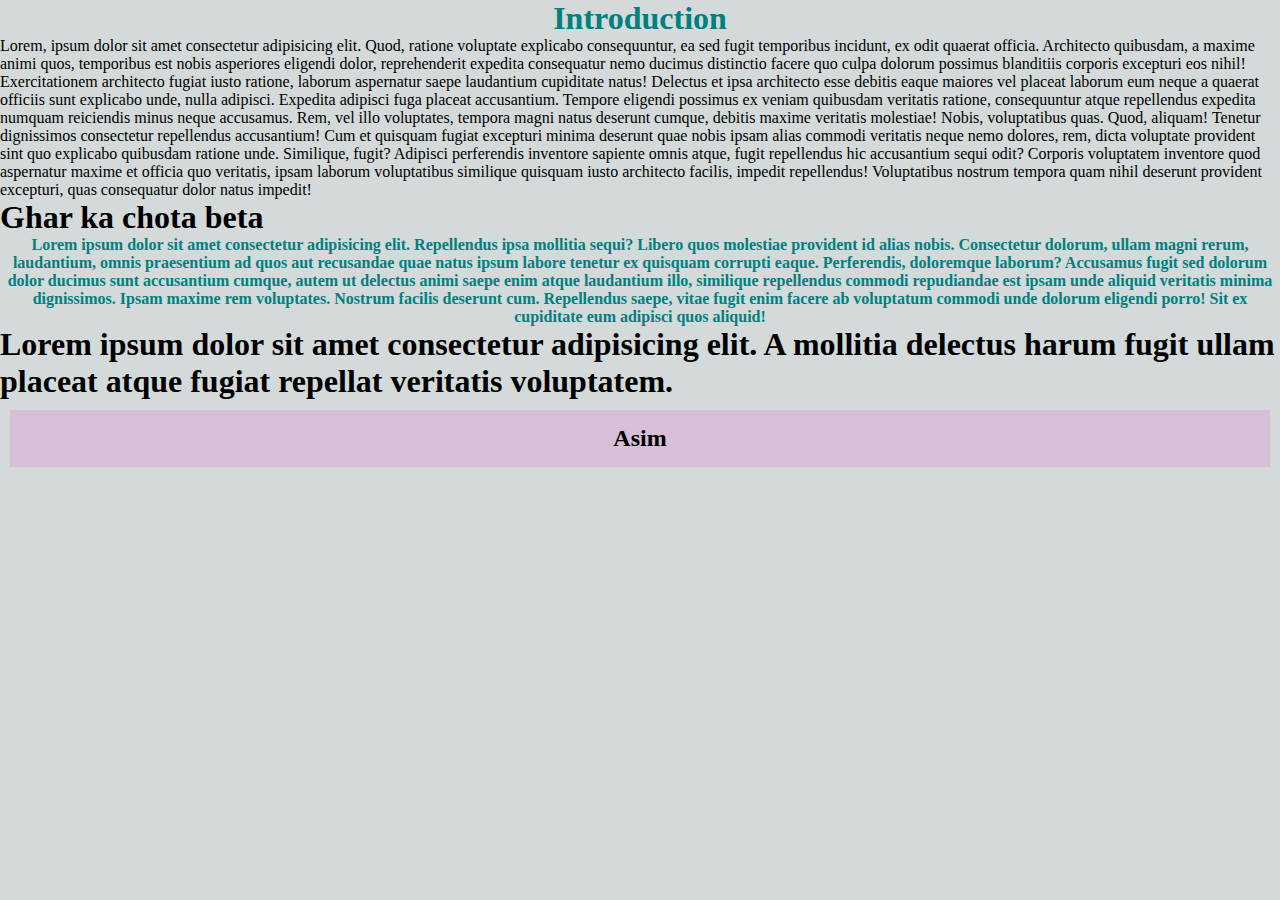
<file: classes/index.html>
<!doctype html>
<html lang="en">
  <head>
    <meta charset="UTF-8" />
    <meta name="viewport" content="width=device-width, initial-scale=1.0" />
    <title>Classes</title>
    <link rel="stylesheet" href="style.css" />
  </head>
  <body>
    <h1 class="font">Introduction</h1>
    <p>
      Lorem, ipsum  dolor sit amet consectetur adipisicing elit. Quod, ratione
      voluptate explicabo consequuntur, ea sed fugit temporibus incidunt, ex
      odit quaerat officia. Architecto quibusdam, a maxime animi quos,
      temporibus est nobis asperiores eligendi dolor, reprehenderit expedita
      consequatur nemo ducimus distinctio facere quo culpa dolorum possimus
      blanditiis corporis excepturi eos nihil! Exercitationem architecto fugiat
      iusto ratione, laborum aspernatur saepe laudantium cupiditate natus!
      Delectus et ipsa architecto esse debitis eaque maiores vel placeat laborum
      eum neque a quaerat officiis sunt explicabo unde, nulla adipisci. Expedita
      adipisci fuga placeat accusantium. Tempore eligendi possimus ex veniam
      quibusdam veritatis ratione, consequuntur atque repellendus expedita
      numquam reiciendis minus neque accusamus. Rem, vel illo voluptates,
      tempora magni natus deserunt cumque, debitis maxime veritatis molestiae!
      Nobis, voluptatibus quas. Quod, aliquam! Tenetur dignissimos consectetur
      repellendus accusantium! Cum et quisquam fugiat excepturi minima deserunt
      quae nobis ipsam alias commodi veritatis neque nemo dolores, rem, dicta
      voluptate provident sint quo explicabo quibusdam ratione unde. Similique,
      fugit? Adipisci perferendis inventore sapiente omnis atque, fugit
      repellendus hic accusantium sequi odit? Corporis voluptatem inventore quod
      aspernatur maxime et officia quo veritatis, ipsam laborum voluptatibus
      similique quisquam iusto architecto facilis, impedit repellendus!
      Voluptatibus nostrum tempora quam nihil deserunt provident excepturi, quas
      consequatur dolor natus impedit!
    </p>
    <h1>Ghar ka chota beta</h1>
    <p class="font">
      Lorem ipsum dolor sit amet consectetur adipisicing elit. Repellendus ipsa
      mollitia sequi? Libero quos molestiae provident id alias nobis.
      Consectetur dolorum, ullam magni rerum, laudantium, omnis praesentium ad
      quos aut recusandae quae natus ipsum labore tenetur ex quisquam corrupti
      eaque. Perferendis, doloremque laborum? Accusamus fugit sed dolorum dolor
      ducimus sunt accusantium cumque, autem ut delectus animi saepe enim atque
      laudantium illo, similique repellendus commodi repudiandae est ipsam unde
      aliquid veritatis minima dignissimos. Ipsam maxime rem voluptates. Nostrum
      facilis deserunt cum. Repellendus saepe, vitae fugit enim facere ab
      voluptatum commodi unde dolorum eligendi porro! Sit ex cupiditate eum
      adipisci quos aliquid!
    </p>
    <h1>
      Lorem ipsum dolor sit amet consectetur adipisicing elit. A mollitia
      delectus harum fugit ullam placeat atque fugiat repellat veritatis
      voluptatem.
    </h1>
    <h2>Asim</h2>
  </body>
</html>
</file>
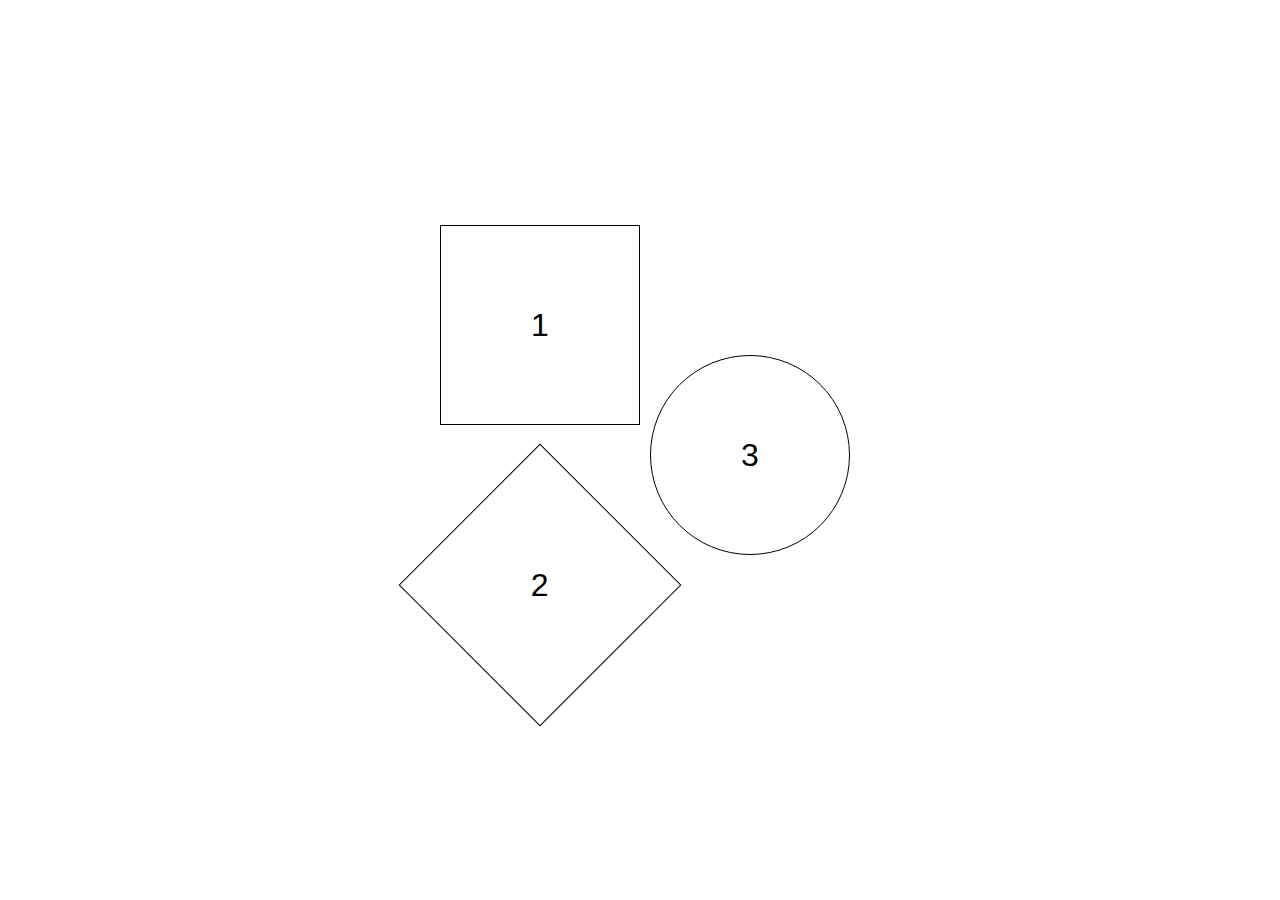
<file: ShapesHover.java/index.html>
<!DOCTYPE html>
<html lang="en">
<head>
    <meta charset="UTF-8">
    <meta name="viewport" content="width=device-width, initial-scale=1.0">
    <title>SquareHover</title>
    <link rel="stylesheet" href="style.css">
</head>
<body>
     <div id="main">
        <div class="box">
            <div id="square" class="shape"><h1>1</h1> </div>
            <div id="diamond" class="shape"><h1>2</h1></div>
        </div>
        <div id="circle" class="shape"><h1>3</h1></div>
     </div>
</body>
</html>
</file>
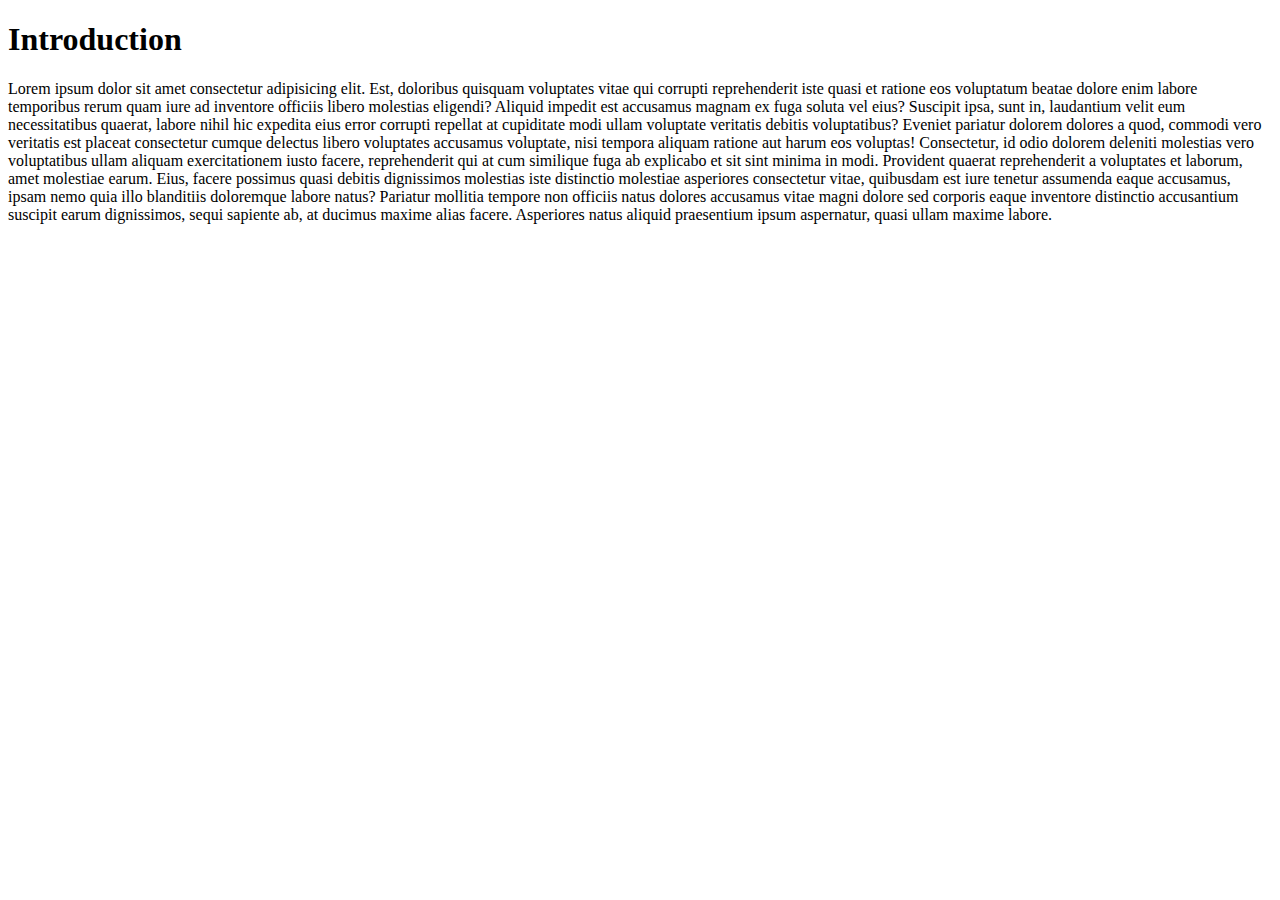
<file: BoilerCodeOfHTML.html>
<!doctype html>
<html lang="en">
  <head>
    <meta charset="UTF-8" />
    <meta name="viewport" content="width=device-width, initial-scale=1.0" />
    <title>Boiler plate</title>
  </head>
  <body>
    <h1>Introduction</h1>
    <p>
      Lorem ipsum dolor sit amet consectetur adipisicing elit. Est, doloribus
      quisquam voluptates vitae qui corrupti reprehenderit iste quasi et ratione
      eos voluptatum beatae dolore enim labore temporibus rerum quam iure ad
      inventore officiis libero molestias eligendi? Aliquid impedit est
      accusamus magnam ex fuga soluta vel eius? Suscipit ipsa, sunt in,
      laudantium velit eum necessitatibus quaerat, labore nihil hic expedita
      eius error corrupti repellat at cupiditate modi ullam voluptate veritatis
      debitis voluptatibus? Eveniet pariatur dolorem dolores a quod, commodi
      vero veritatis est placeat consectetur cumque delectus libero voluptates
      accusamus voluptate, nisi tempora aliquam ratione aut harum eos voluptas!
      Consectetur, id odio dolorem deleniti molestias vero voluptatibus ullam
      aliquam exercitationem iusto facere, reprehenderit qui at cum similique
      fuga ab explicabo et sit sint minima in modi. Provident quaerat
      reprehenderit a voluptates et laborum, amet molestiae earum. Eius, facere
      possimus quasi debitis dignissimos molestias iste distinctio molestiae
      asperiores consectetur vitae, quibusdam est iure tenetur assumenda eaque
      accusamus, ipsam nemo quia illo blanditiis doloremque labore natus?
      Pariatur mollitia tempore non officiis natus dolores accusamus vitae magni
      dolore sed corporis eaque inventore distinctio accusantium suscipit earum
      dignissimos, sequi sapiente ab, at ducimus maxime alias facere. Asperiores
      natus aliquid praesentium ipsum aspernatur, quasi ullam maxime labore.
    </p>
  </body>
</html>
</file>
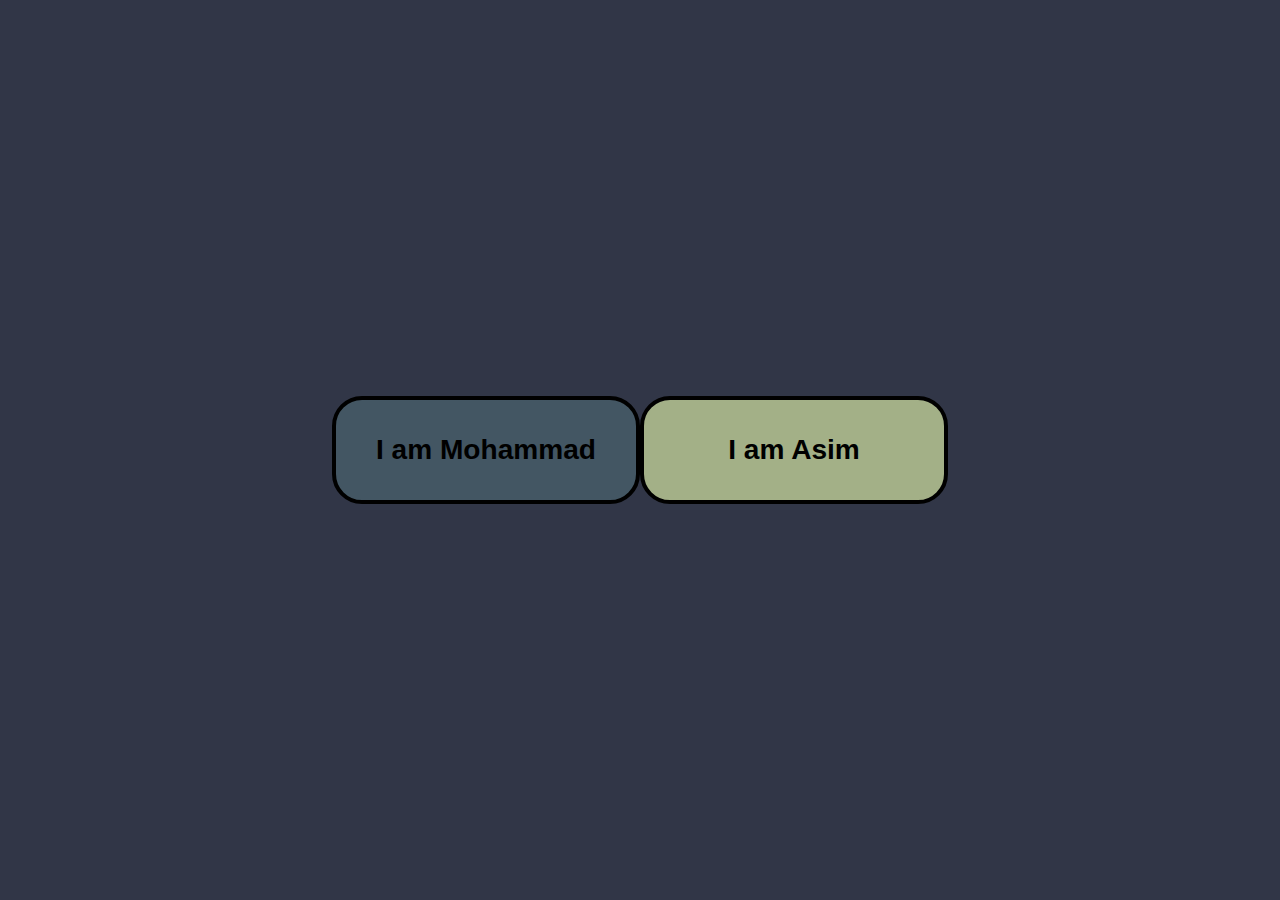
<file: shapes/ShapesAndDiv.html>
<!doctype html>
<html lang="en">
  <head>
    <meta charset="UTF-8" />
    <meta name="viewport" content="width=device-width, initial-scale=1.0" />
    <title>Shapes and Div</title>
    <link rel="stylesheet" href="shapes.css" />
  </head>
  <body>
    <div id="box1">
      <h3>I am Mohammad</h3>
    </div>
    <div id="box2">
      <h3>I am Asim</h3>
    </div>
  </body>
</html>
</file>
<file: classes/style.css>
* {
  margin: 0%;
  padding: 0%;
}
html,
body {
  background-color: #d3dad9;
  height: 100%;
  width: 100%;
}
.font {
  color: teal;
  font-weight: bold;
  text-align: center;
}
h2 {
  margin: 10px;
  padding: 15px;
  background-color: thistle;
  text-align: center;
}
</file>
<file: ShapesHover.java/style.css>
*{
    margin: 0%;
    padding: 0%;
    box-sizing: border-box;
}
html,body{
    /* background-color: #0d4c9f; */
    width: 100%;
    height: 100%;
}
#main{
    display: flex;
    width: 100%;
    height: 100%;
    /* background-color: salmon; */
    align-items: center;
    justify-content: center;
}
h1{
    font-weight: normal;
}
.shape{
    font-family: 'Gill Sans', Calibri, 'Trebuchet MS', sans-serif;
    display: flex;
    align-items: center;
    justify-content: center;
    margin-top: 10px;
    margin-left: 10px;
    width: 200px;
    height: 200px;
    border: 1px, solid, black;
} 
#square:hover{
    background-color: red;
}
#circle{
    border-radius: 50%;
    -webkit-border-radius: 50%;
    -moz-border-radius: 50%;
    -ms-border-radius: 50%;
    -o-border-radius: 50%;
}
#circle:hover{
    background-color: green;
}
#diamond{
    margin-top: 60px ;
    rotate: 45deg;
   
}
#diamond h1{
    rotate: -45deg;
}
#diamond:hover{
    background-color: blue;
}
</file>
<file: shapes/shapes.css>
* {
  margin: 0%;
  padding: 0%;
}
html,
body {
  width: 100%;
  height: 100%;
  align-items: center;
  justify-content: center;
}
body {
  background-color: #313647;
  display: flex;
}
div {
  border-style: solid;
  justify-content: center;
  display: flex;
  align-items: center;
  width: 300px;
  height: 100px;
  font-size: x-large;
  font-family: "Gill Sans", "Gill Sans MT", Calibri, "Trebuchet MS", sans-serif;
  text-align: center;
  border-width: 4px;
  border-radius: 30px;
  -webkit-border-radius: 30px;
  -moz-border-radius: 30px;
  -ms-border-radius: 30px;
  -o-border-radius: 30px;
}
#box1 {
  background-color: #435663;
}
#box2 {
  background-color: #a3b087;
}
</file>
